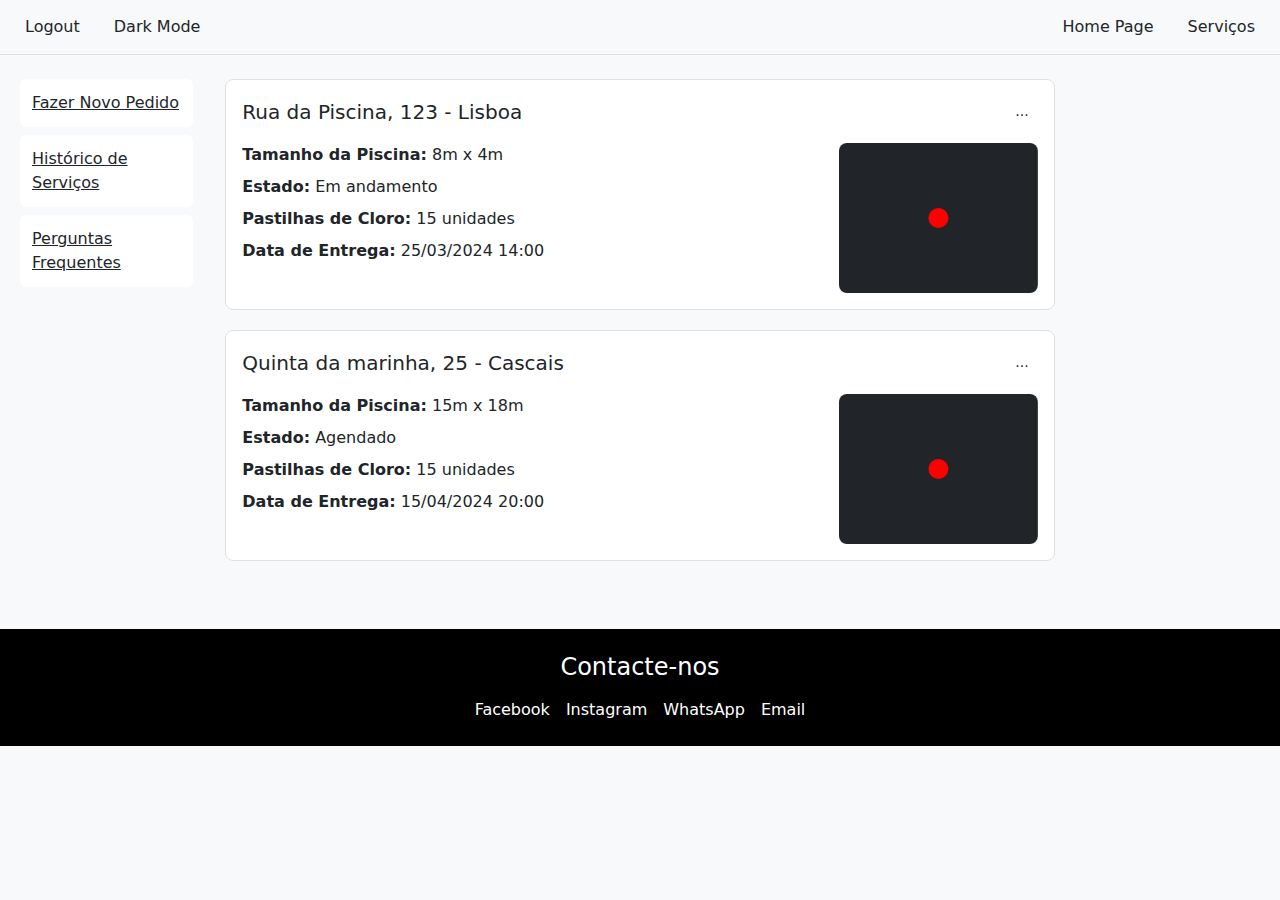
<file: dashboard.html>
<!DOCTYPE html>
<html lang="pt">
<head>
    <meta charset="UTF-8">
    <meta name="viewport" content="width=device-width, initial-scale=1.0">
    <title>Dashboard</title>
    <link href="https://cdn.jsdelivr.net/npm/bootstrap@5.1.3/dist/css/bootstrap.min.css" rel="stylesheet">
    <style>
        :root {
            --bg-light: #f8f9fa;
            --text-light: #212529;
            --bg-dark: #212529;
            --text-dark: #f8f9fa;
            --accent-color: #0d6efd;
        }

        body {
            background-color: var(--bg-light);
            color: var(--text-light);
            min-height: 100vh;
            transition: all 0.3s ease;
        }

        .dark-mode {
            background-color: var(--bg-dark) !important;
            color: var(--text-dark) !important;
        }

        .navbar {
            border-bottom: 1px solid rgba(0, 0, 0, 0.1);
        }

        .dark-mode .navbar {
            border-bottom-color: rgba(255, 255, 255, 0.1);
        }

        .service-card {
            background: white;
            border: 1px solid #dee2e6;
            border-radius: 8px;
            margin-bottom: 20px;
        }

        .dark-mode .service-card {
            background: #2d2d2d;
            border-color: #404040;
        }

        .menu-link {
            padding: 12px;
            border-radius: 6px;
            margin-bottom: 8px;
            transition: all 0.2s ease;
            background: white;
            color: var(--text-light) !important;
        }

        .dark-mode .menu-link {
            background: #2d2d2d;
            color: var(--text-dark) !important;
        }

        .menu-link:hover {
            background: var(--accent-color) !important;
            color: white !important;
            transform: translateX(5px);
        }

        footer {
            background: #000 !important;
            color: white !important;
            padding: 1.5rem 0;
            margin-top: auto;
        }

        .dark-mode footer {
            background: #111 !important;
        }

        .map-container svg {
            background: #e9ecef;
            border-radius: 6px;
        }

        .dark-mode .map-container svg {
            background: #404040;
        }

        .dropdown-menu {
            background: white;
            border: 1px solid #dee2e6;
        }

        .dark-mode .dropdown-menu {
            background: #2d2d2d;
            border-color: #404040;
            color: var(--text-dark);
        }

        .dropdown-item {
            color: var(--text-light);
        }

        .dark-mode .dropdown-item {
            color: var(--text-dark);
        }

        .dropdown-item:hover {
            background-color: var(--accent-color);
            color: white !important;
        }
    </style>
</head>
<body>
    <!-- Header -->
    <nav class="navbar navbar-expand-lg navbar-light bg-light">
        <div class="container-fluid">
            <button class="btn btn-outline-secundary me-2">Logout</button>
            <button class="btn btn-outline-secundary me-auto" id="darkModeToggle">Dark Mode</button>
            
            <div class="d-flex">
                <a href="home.html" class="btn btn-outline-secundary me-2">Home Page</a>
                <a href="srvcs.html" class="btn btn-outline-secundary">Serviços</a>
            </div>
        </div>
    </nav>

    <!-- Main Content -->
    <div class="container-fluid mt-4">
        <div class="row">
            <!-- Menu Lateral -->
            <div class="col-2">
                <div class="list-group px-2">
                    <a href="#" class="menu-link">Fazer Novo Pedido</a>
                    <a href="#" class="menu-link">Histórico de Serviços</a>
                    <a href="#" class="menu-link">Perguntas Frequentes</a>
                </div>
            </div>

            <!-- Lista de Pedidos -->
            <div class="col-8">
                <!-- Exemplo de Pedido -->
                <div class="service-card p-3">
                    <div class="d-flex justify-content-between align-items-center mb-3">
                        <h5 class="m-0">Rua da Piscina, 123 - Lisboa</h5>
                        <div class="dropdown">
                            <button class="btn btn-sm" type="button" data-bs-toggle="dropdown">...</button>
                            <ul class="dropdown-menu">
                                <li><a class="dropdown-item" href="#">Pedido Concluído</a></li>
                                <li><a class="dropdown-item" href="#">Reportar Problema</a></li>
                            </ul>
                        </div>
                    </div>
                    <div class="d-flex justify-content-between">
                        <div class="w-75">
                            <p class="mb-2"><strong>Tamanho da Piscina:</strong> 8m x 4m</p>
                            <p class="mb-2"><strong>Estado:</strong> Em andamento</p>
                            <p class="mb-2"><strong>Pastilhas de Cloro:</strong> 15 unidades</p>
                            <p class="mb-0"><strong>Data de Entrega:</strong> 25/03/2024 14:00</p>
                        </div>
                        <div class="map-container w-25">
                            <svg width="100%" height="100%">
                                <rect width="100%" height="100%" rx="8" fill="currentColor"/>
                                <circle cx="50%" cy="50%" r="10" fill="red"/>
                            </svg>
                        </div>
                    </div>
                </div>
                <div class="service-card p-3">
                    <div class="d-flex justify-content-between align-items-center mb-3">
                        <h5 class="m-0">Quinta da marinha, 25 - Cascais</h5>
                        <div class="dropdown">
                            <button class="btn btn-sm" type="button" data-bs-toggle="dropdown">...</button>
                            <ul class="dropdown-menu">
                                <li><a class="dropdown-item" href="#">Pedido Concluído</a></li>
                                <li><a class="dropdown-item" href="#">Reportar Problema</a></li>
                            </ul>
                        </div>
                    </div>
                    <div class="d-flex justify-content-between">
                        <div class="w-75">
                            <p class="mb-2"><strong>Tamanho da Piscina:</strong> 15m x 18m</p>
                            <p class="mb-2"><strong>Estado:</strong> Agendado</p>
                            <p class="mb-2"><strong>Pastilhas de Cloro:</strong> 15 unidades</p>
                            <p class="mb-0"><strong>Data de Entrega:</strong> 15/04/2024 20:00</p>
                        </div>
                        <div class="map-container w-25">
                            <svg width="100%" height="100%">
                                <rect width="100%" height="100%" rx="8" fill="currentColor"/>
                                <circle cx="50%" cy="50%" r="10" fill="red"/>
                            </svg>
                        </div>
                    </div>
                </div>
            </div>
        </div>
    </div>

    <!-- Footer -->
    <footer class="container-fluid mt-5">
        <div class="container text-center">
            <h4 class="mb-3">Contacte-nos</h4>
            <div class="d-flex justify-content-center gap-3 flex-wrap">
                <a href="#" class="text-white text-decoration-none">Facebook</a>
                <a href="https://www.instagram.com/hydrofly_tech/" class="text-white text-decoration-none">Instagram</a>
                <a href="#" class="text-white text-decoration-none">WhatsApp</a>
                <a href="hydrofly_tech@gmail.com" class="text-white text-decoration-none">Email</a>
            </div>
        </div>
    </footer>

    <script src="https://cdn.jsdelivr.net/npm/bootstrap@5.1.3/dist/js/bootstrap.bundle.min.js"></script>
    <script>
        const darkModeToggle = document.getElementById('darkModeToggle');
        const body = document.body;

        function toggleDarkMode() {
            body.classList.toggle('dark-mode');
            const isDark = body.classList.contains('dark-mode');
            darkModeToggle.textContent = isDark ? 'Light Mode' : 'Dark Mode';
            localStorage.setItem('theme', isDark ? 'dark' : 'light');
            
            // Atualizar botões
            document.querySelectorAll('.btn-outline-primary').forEach(btn => {
                btn.classList.toggle('btn-outline-light', isDark);
            });
        }

        // Verificar tema guardado
        const savedTheme = localStorage.getItem('theme');
        if (savedTheme === 'dark') toggleDarkMode();

        darkModeToggle.addEventListener('click', toggleDarkMode);
    </script>
</body>
</html>
</file>
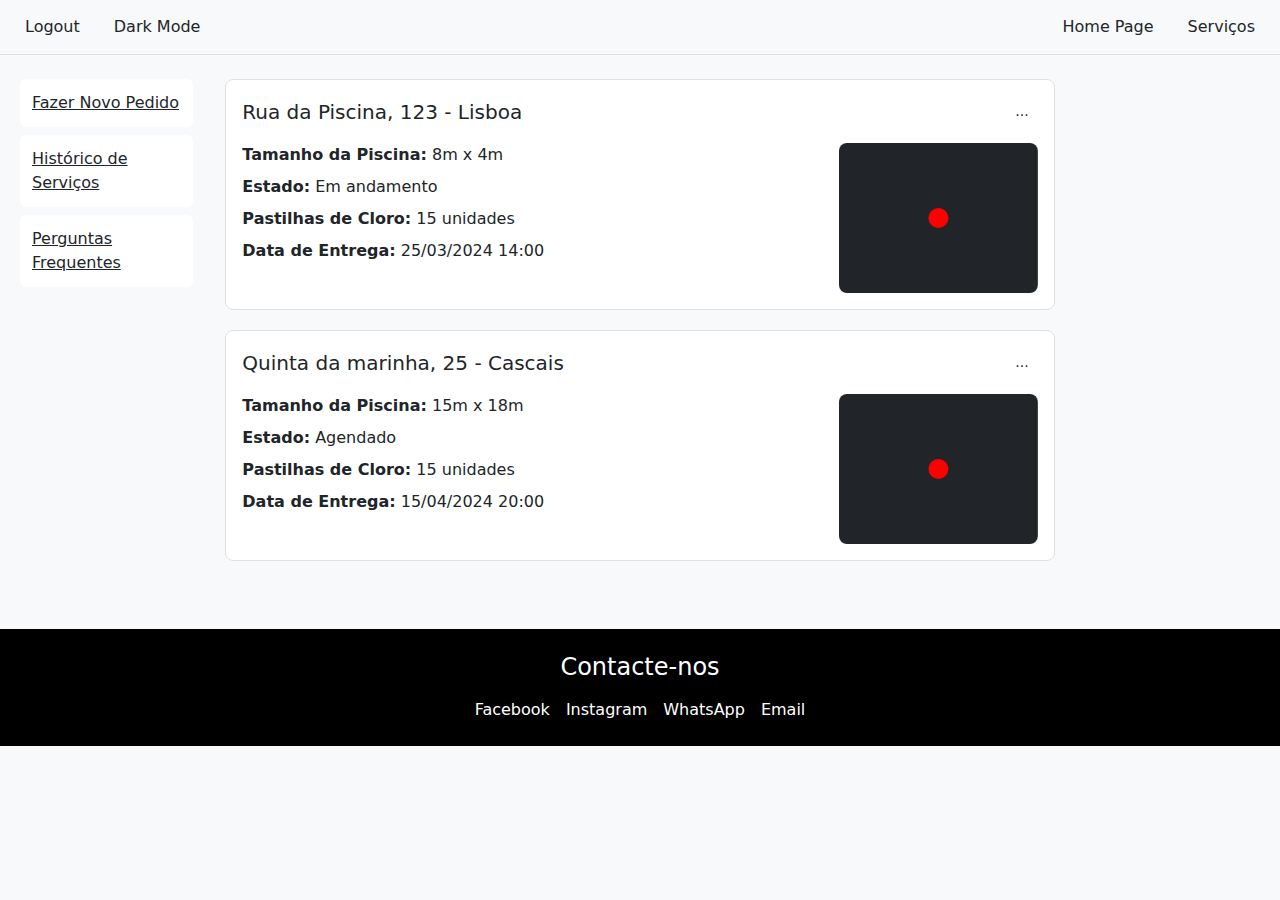
<file: dashboardconnected.html>
<!DOCTYPE html>
<html lang="pt">
<head>
    <meta charset="UTF-8">
    <meta name="viewport" content="width=device-width, initial-scale=1.0">
    <title>Dashboard</title>
    <link href="https://cdn.jsdelivr.net/npm/bootstrap@5.1.3/dist/css/bootstrap.min.css" rel="stylesheet">
    <style>
        :root {
            --bg-light: #f8f9fa;
            --text-light: #212529;
            --bg-dark: #212529;
            --text-dark: #f8f9fa;
            --accent-color: #0d6efd;
        }

        body {
            background-color: var(--bg-light);
            color: var(--text-light);
            min-height: 100vh;
            transition: all 0.3s ease;
        }

        .dark-mode {
            background-color: var(--bg-dark) !important;
            color: var(--text-dark) !important;
        }

        .navbar {
            border-bottom: 1px solid rgba(0, 0, 0, 0.1);
        }

        .dark-mode .navbar {
            border-bottom-color: rgba(255, 255, 255, 0.1);
        }

        .service-card {
            background: white;
            border: 1px solid #dee2e6;
            border-radius: 8px;
            margin-bottom: 20px;
        }

        .dark-mode .service-card {
            background: #2d2d2d;
            border-color: #404040;
        }

        .menu-link {
            padding: 12px;
            border-radius: 6px;
            margin-bottom: 8px;
            transition: all 0.2s ease;
            background: white;
            color: var(--text-light) !important;
        }

        .dark-mode .menu-link {
            background: #2d2d2d;
            color: var(--text-dark) !important;
        }

        .menu-link:hover {
            background: var(--accent-color) !important;
            color: white !important;
            transform: translateX(5px);
        }

        footer {
            background: #000 !important;
            color: white !important;
            padding: 1.5rem 0;
            margin-top: auto;
        }

        .dark-mode footer {
            background: #111 !important;
        }

        .map-container svg {
            background: #e9ecef;
            border-radius: 6px;
        }

        .dark-mode .map-container svg {
            background: #404040;
        }

        .dropdown-menu {
            background: white;
            border: 1px solid #dee2e6;
        }

        .dark-mode .dropdown-menu {
            background: #2d2d2d;
            border-color: #404040;
            color: var(--text-dark);
        }

        .dropdown-item {
            color: var(--text-light);
        }

        .dark-mode .dropdown-item {
            color: var(--text-dark);
        }

        .dropdown-item:hover {
            background-color: var(--accent-color);
            color: white !important;
        }
    </style>
</head>
<body>
    <!-- Header -->
    <nav class="navbar navbar-expand-lg navbar-light bg-light">
        <div class="container-fluid">
            <button class="btn btn-outline-secundary me-2">Logout</button>
            <button class="btn btn-outline-secundary me-auto" id="darkModeToggle">Dark Mode</button>
            
            <div class="d-flex">
                <a href="home.html" class="btn btn-outline-secundary me-2">Home Page</a>
                <a href="srvcs.html" class="btn btn-outline-secundary">Serviços</a>
            </div>
        </div>
    </nav>

    <!-- Main Content -->
    <div class="container-fluid mt-4">
        <div class="row">
            <!-- Menu Lateral -->
            <div class="col-2">
                <div class="list-group px-2">
                    <a href="#" class="menu-link">Fazer Novo Pedido</a>
                    <a href="#" class="menu-link">Histórico de Serviços</a>
                    <a href="#" class="menu-link">Perguntas Frequentes</a>
                </div>
            </div>

            <!-- Lista de Pedidos -->
            <div class="col-8">
                <!-- Exemplo de Pedido -->
                <div class="service-card p-3">
                    <div class="d-flex justify-content-between align-items-center mb-3">
                        <h5 class="m-0">Rua da Piscina, 123 - Lisboa</h5>
                        <div class="dropdown">
                            <button class="btn btn-sm" type="button" data-bs-toggle="dropdown">...</button>
                            <ul class="dropdown-menu">
                                <li><a class="dropdown-item" href="#">Pedido Concluído</a></li>
                                <li><a class="dropdown-item" href="#">Reportar Problema</a></li>
                            </ul>
                        </div>
                    </div>
                    <div class="d-flex justify-content-between">
                        <div class="w-75">
                            <p class="mb-2"><strong>Tamanho da Piscina:</strong> 8m x 4m</p>
                            <p class="mb-2"><strong>Estado:</strong> Em andamento</p>
                            <p class="mb-2"><strong>Pastilhas de Cloro:</strong> 15 unidades</p>
                            <p class="mb-0"><strong>Data de Entrega:</strong> 25/03/2024 14:00</p>
                        </div>
                        <div class="map-container w-25">
                            <svg width="100%" height="100%">
                                <rect width="100%" height="100%" rx="8" fill="currentColor"/>
                                <circle cx="50%" cy="50%" r="10" fill="red"/>
                            </svg>
                        </div>
                    </div>
                </div>
                <div class="service-card p-3">
                    <div class="d-flex justify-content-between align-items-center mb-3">
                        <h5 class="m-0">Quinta da marinha, 25 - Cascais</h5>
                        <div class="dropdown">
                            <button class="btn btn-sm" type="button" data-bs-toggle="dropdown">...</button>
                            <ul class="dropdown-menu">
                                <li><a class="dropdown-item" href="#">Pedido Concluído</a></li>
                                <li><a class="dropdown-item" href="#">Reportar Problema</a></li>
                            </ul>
                        </div>
                    </div>
                    <div class="d-flex justify-content-between">
                        <div class="w-75">
                            <p class="mb-2"><strong>Tamanho da Piscina:</strong> 15m x 18m</p>
                            <p class="mb-2"><strong>Estado:</strong> Agendado</p>
                            <p class="mb-2"><strong>Pastilhas de Cloro:</strong> 15 unidades</p>
                            <p class="mb-0"><strong>Data de Entrega:</strong> 15/04/2024 20:00</p>
                        </div>
                        <div class="map-container w-25">
                            <svg width="100%" height="100%">
                                <rect width="100%" height="100%" rx="8" fill="currentColor"/>
                                <circle cx="50%" cy="50%" r="10" fill="red"/>
                            </svg>
                        </div>
                    </div>
                </div>
            </div>
        </div>
    </div>

    <!-- Footer -->
    <footer class="container-fluid mt-5">
        <div class="container text-center">
            <h4 class="mb-3">Contacte-nos</h4>
            <div class="d-flex justify-content-center gap-3 flex-wrap">
                <a href="#" class="text-white text-decoration-none">Facebook</a>
                <a href="https://www.instagram.com/hydrofly_tech/" class="text-white text-decoration-none">Instagram</a>
                <a href="#" class="text-white text-decoration-none">WhatsApp</a>
                <a href="hydrofly_tech@gmail.com" class="text-white text-decoration-none">Email</a>
            </div>
        </div>
    </footer>

    <script src="https://cdn.jsdelivr.net/npm/bootstrap@5.1.3/dist/js/bootstrap.bundle.min.js"></script>
    <script>
        const darkModeToggle = document.getElementById('darkModeToggle');
        const body = document.body;

        function toggleDarkMode() {
            body.classList.toggle('dark-mode');
            const isDark = body.classList.contains('dark-mode');
            darkModeToggle.textContent = isDark ? 'Light Mode' : 'Dark Mode';
            localStorage.setItem('theme', isDark ? 'dark' : 'light');
            
            // Atualizar botões
            document.querySelectorAll('.btn-outline-primary').forEach(btn => {
                btn.classList.toggle('btn-outline-light', isDark);
            });
        }

        // Verificar tema guardado
        const savedTheme = localStorage.getItem('theme');
        if (savedTheme === 'dark') toggleDarkMode();

        darkModeToggle.addEventListener('click', toggleDarkMode);
    </script>
</body>
</html>
</file>
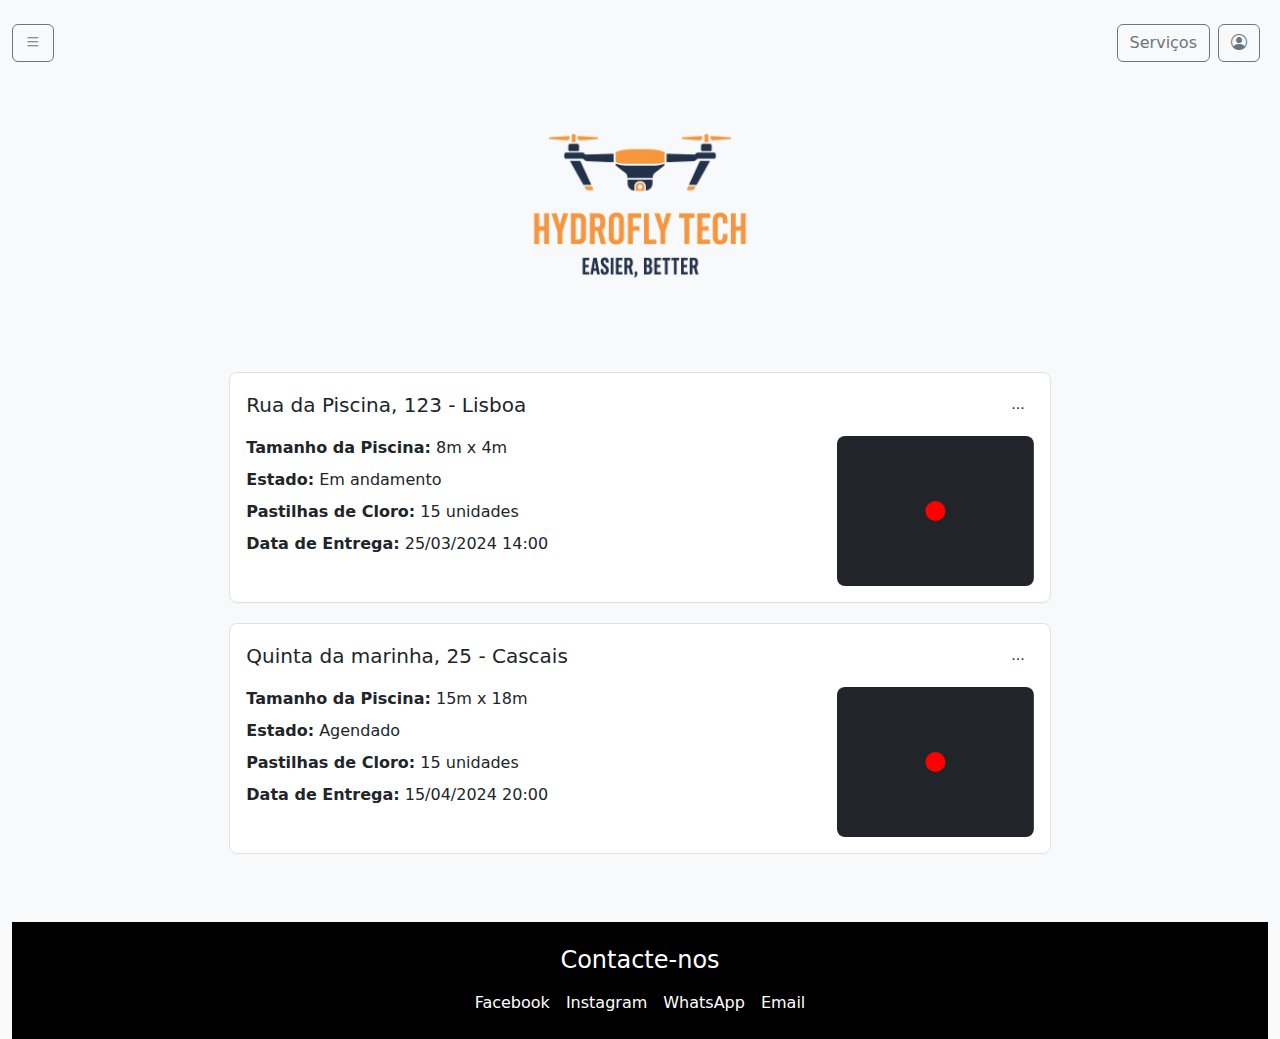
<file: Homepage.html>
<!DOCTYPE html>
<html lang="pt">
<head>
    <meta charset="UTF-8">
    <meta name="viewport" content="width=device-width, initial-scale=1.0">
    <title>Home Page</title>
    <link href="https://cdn.jsdelivr.net/npm/bootstrap@5.1.3/dist/css/bootstrap.min.css" rel="stylesheet">
    <link href="https://cdn.jsdelivr.net/npm/bootstrap-icons/font/bootstrap-icons.css" rel="stylesheet">


    <style>
        :root {
            --bg-light: #f8f9fa;
            --text-light: #212529;
            --bg-dark: #212529;
            --text-dark: #f8f9fa;
            --accent-color: #0d6efd;
        }

        body {
            background-color: var(--bg-light);
            color: var(--text-light);
            min-height: 100vh;
            transition: all 0.3s ease;
        }

        .dark-mode {
            background-color: var(--bg-dark) !important;
            color: var(--text-dark) !important;
        }

        .navbar {
            border-bottom: 1px solid rgba(0, 0, 0, 0.1);
        }

        .dark-mode .navbar {
            border-bottom-color: rgba(255, 255, 255, 0.1);
        }

        .service-card {
            background: white;
            border: 1px solid #dee2e6;
            border-radius: 8px;
            margin-bottom: 20px;
        }

        .dark-mode .service-card {
            background: #2d2d2d;
            border-color: #404040;
        }

        .menu-link {
            padding: 12px;
            border-radius: 6px;
            margin-bottom: 8px;
            transition: all 0.2s ease;
            background: white;
            color: var(--text-light) !important;
        }

        .dark-mode .menu-link {
            background: #2d2d2d;
            color: var(--text-dark) !important;
        }

        .menu-link:hover {
            background: var(--accent-color) !important;
            color: white !important;
            transform: translateX(5px);
        }

        footer {
            background: #000 !important;
            color: white !important;
            padding: 1.5rem 0;
            margin-top: auto;
        }

        .dark-mode footer {
            background: #111 !important;
        }

        .map-container svg {
            background: #e9ecef;
            border-radius: 6px;
        }

        .dark-mode .map-container svg {
            background: #404040;
        }

        .dropdown-menu {
            background: white;
            border: 1px solid #dee2e6;
        }

        .dark-mode .dropdown-menu {
            background: #2d2d2d;
            border-color: #404040;
            color: var(--text-dark);
        }

        .dropdown-item {
            color: var(--text-light);
        }

        .dark-mode .dropdown-item {
            color: var(--text-dark);
        }

        .dropdown-item:hover {
            background-color: var(--accent-color);
            color: white !important;
        }

        /* Center the image and title */
        .image-container {
         text-align: center;
         margin-top: 20px;
        }

          /* Resize the image */
        .image-container img {
           width: 250px; /* Adjust width as needed */
           height: auto; /* Maintain aspect ratio */
        }
   
    </style>
</head>
<body>
 <!-- Header -->
<div class="container-fluid mt-4">
    <div class="d-flex justify-content-between align-items-center">
        <!-- Dropdown Menu (Left) -->
        <div class="dropdown">
            <button class="btn btn-outline-secondary me-2" type="button" id="dropdownMenuButton" data-bs-toggle="dropdown" aria-expanded="false">
                <i class="bi bi-list"></i>
            </button>
            <ul class="dropdown-menu" aria-labelledby="dropdownMenuButton">
                <li><a class="dropdown-item" href="#"><i class="bi bi-cart"></i> Fazer Novo Pedido</a></li>
                <li><a class="dropdown-item" href="#"><i class="bi bi-clock-history"></i> Histórico</a></li>
                <li><a class="dropdown-item" href="#"><i class="bi bi-question-circle"></i> Perguntas Frequentes</a></li>
            </ul>
        </div>

        <!-- Serviços Button (Right) -->
        <div class="d-flex gap-2">
        <a href="srvcs.html" class="btn btn-outline-secondary">Serviços</a>
        <div class="dropdown">
            <button class="btn btn-outline-secondary me-2" type="button" id="dropdownMenuButton" data-bs-toggle="dropdown" aria-expanded="false">
                <i class="bi bi-person-circle"></i>
            </button>
            <ul class="dropdown-menu" aria-labelledby="dropdownMenuButton">
                <li><button class="dropdown-item" id="darkModeToggle"><i class="bi bi-circle-half"></i> Dark Mode</button></li>
                <li><a class="dropdown-item" href="#"><i class="bi bi-arrow-bar-right"></i> Log Out</a></li>
            </ul>
        </div>
    </div>
</div>

    <!-- Main Content -->
   
    <div class="image-container">
        <img src="logotipo_drone.png" alt="HydroFly Tech Logo" class="img-fluid mb-3">
    </div>       
    <!-- Lista de Pedidos -->
     <div class="container-fluid mt-4">
        <div class="d-flex justify-content-center">
             <div class="col-8">
                <!-- Exemplo de Pedido -->
                <div class="service-card p-3">
                    <div class="d-flex justify-content-between align-items-center mb-3">
                        <h5 class="m-0">Rua da Piscina, 123 - Lisboa</h5>
                        <div class="dropdown">
                            <button class="btn btn-sm" type="button" data-bs-toggle="dropdown">...</button>
                            <ul class="dropdown-menu">
                                <li><a class="dropdown-item" href="#">Pedido Concluído</a></li>
                                <li><a class="dropdown-item" href="#">Reportar Problema</a></li>
                            </ul>
                        </div>
                    </div>
                    <div class="d-flex justify-content-between">
                        <div class="w-75">
                            <p class="mb-2"><strong>Tamanho da Piscina:</strong> 8m x 4m</p>
                            <p class="mb-2"><strong>Estado:</strong> Em andamento</p>
                            <p class="mb-2"><strong>Pastilhas de Cloro:</strong> 15 unidades</p>
                            <p class="mb-0"><strong>Data de Entrega:</strong> 25/03/2024 14:00</p>
                        </div>
                        <div class="map-container w-25">
                            <svg width="100%" height="100%">
                                <rect width="100%" height="100%" rx="8" fill="currentColor"/>
                                <circle cx="50%" cy="50%" r="10" fill="red"/>
                            </svg>
                        </div>
                    </div>
                </div>
                <div class="service-card p-3">
                    <div class="d-flex justify-content-between align-items-center mb-3">
                        <h5 class="m-0">Quinta da marinha, 25 - Cascais</h5>
                        <div class="dropdown">
                            <button class="btn btn-sm" type="button" data-bs-toggle="dropdown">...</button>
                            <ul class="dropdown-menu">
                                <li><a class="dropdown-item" href="#">Pedido Concluído</a></li>
                                <li><a class="dropdown-item" href="#">Reportar Problema</a></li>
                            </ul>
                        </div>
                    </div>
                    <div class="d-flex justify-content-between">
                        <div class="w-75">
                            <p class="mb-2"><strong>Tamanho da Piscina:</strong> 15m x 18m</p>
                            <p class="mb-2"><strong>Estado:</strong> Agendado</p>
                            <p class="mb-2"><strong>Pastilhas de Cloro:</strong> 15 unidades</p>
                            <p class="mb-0"><strong>Data de Entrega:</strong> 15/04/2024 20:00</p>
                        </div>
                        <div class="map-container w-25">
                            <svg width="100%" height="100%">
                                <rect width="100%" height="100%" rx="8" fill="currentColor"/>
                                <circle cx="50%" cy="50%" r="10" fill="red"/>
                            </svg>
                        </div>
                    </div>
                </div>
            </div>
        </div>
    </div>

    <!-- Footer -->
    <footer class="container-fluid mt-5">
        <div class="container text-center">
            <h4 class="mb-3">Contacte-nos</h4>
            <div class="d-flex justify-content-center gap-3 flex-wrap">
                <a href="#" class="text-white text-decoration-none">Facebook</a>
                <a href="https://www.instagram.com/hydrofly_tech/" class="text-white text-decoration-none">Instagram</a>
                <a href="#" class="text-white text-decoration-none">WhatsApp</a>
                <a href="hydrofly_tech@gmail.com" class="text-white text-decoration-none">Email</a>
            </div>
        </div>
    </footer>

    <script src="https://cdn.jsdelivr.net/npm/bootstrap@5.1.3/dist/js/bootstrap.bundle.min.js"></script>
    <script>
        const darkModeToggle = document.getElementById('darkModeToggle');
        const body = document.body;

        function toggleDarkMode() {
            body.classList.toggle('dark-mode');
            const isDark = body.classList.contains('dark-mode');
            darkModeToggle.textContent = isDark ? 'Light Mode' : 'Dark Mode';
            localStorage.setItem('theme', isDark ? 'dark' : 'light');
            
            // Atualizar botões
            document.querySelectorAll('.btn-outline-primary').forEach(btn => {
                btn.classList.toggle('btn-outline-light', isDark);
            });
        }

        // Verificar tema guardado
        const savedTheme = localStorage.getItem('theme');
        if (savedTheme === 'dark') toggleDarkMode();

        darkModeToggle.addEventListener('click', toggleDarkMode);
    </script>
</body>
</html>
</file>
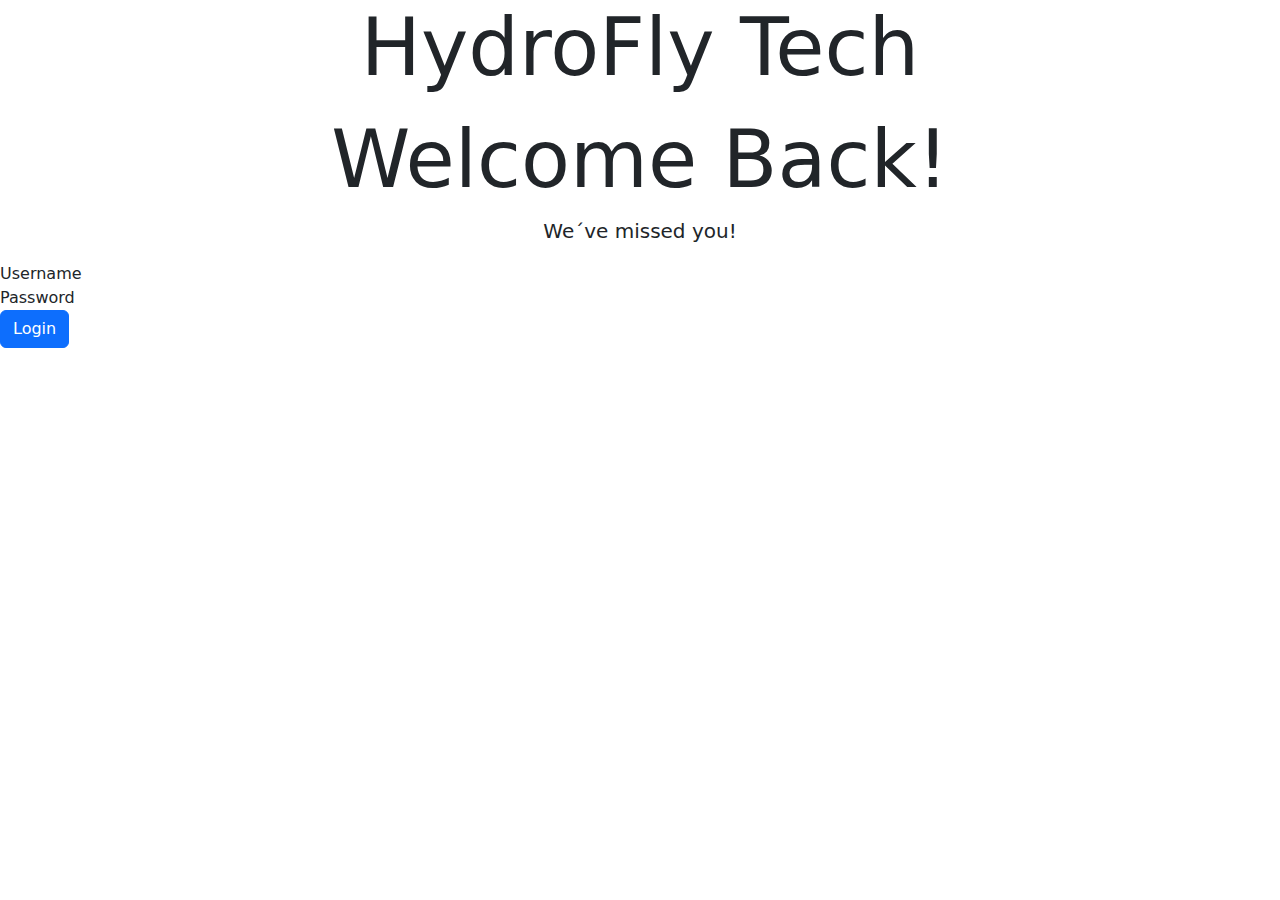
<file: login.html>
<html lang="en">
<head>
    <meta charset="UTF-8">
    <meta name="viewport" content="width=device-width, initial-scale=1.0">
    <link href="https://cdn.jsdelivr.net/npm/bootstrap@5.3.3/dist/css/bootstrap.min.css" rel="stylesheet" integrity="sha384-QWTKZyjpPEjISv5WaRU9OFeRpok6YctnYmDr5pNlyT2bRjXh0JMhjY6hW+ALEwIH" crossorigin="anonymous">
    <title>Login Page</title>

</head>
<header>
    <h1 class="display-1 text-center">HydroFly Tech</h1>
</header>
<body>

    <div class="mx-5 mt-3">
        <h2 class="display-1 text-center">Welcome Back!</h2>
        <p class="lead text-center">We´ve missed you!</p>
    </div>
    <section>
        <div class="input">Username</div>
        <div class="input">Password</div>
        <a class="btn btn-primary" href="#" role="button">Login</a>
    </section>


    <script src="https://cdn.jsdelivr.net/npm/bootstrap@5.3.3/dist/js/bootstrap.bundle.min.js" integrity="sha384-YvpcrYf0tY3lHB60NNkmXc5s9fDVZLESaAA55NDzOxhy9GkcIdslK1eN7N6jIeHz" crossorigin="anonymous">
    </script>
</body>
</html>
</file>
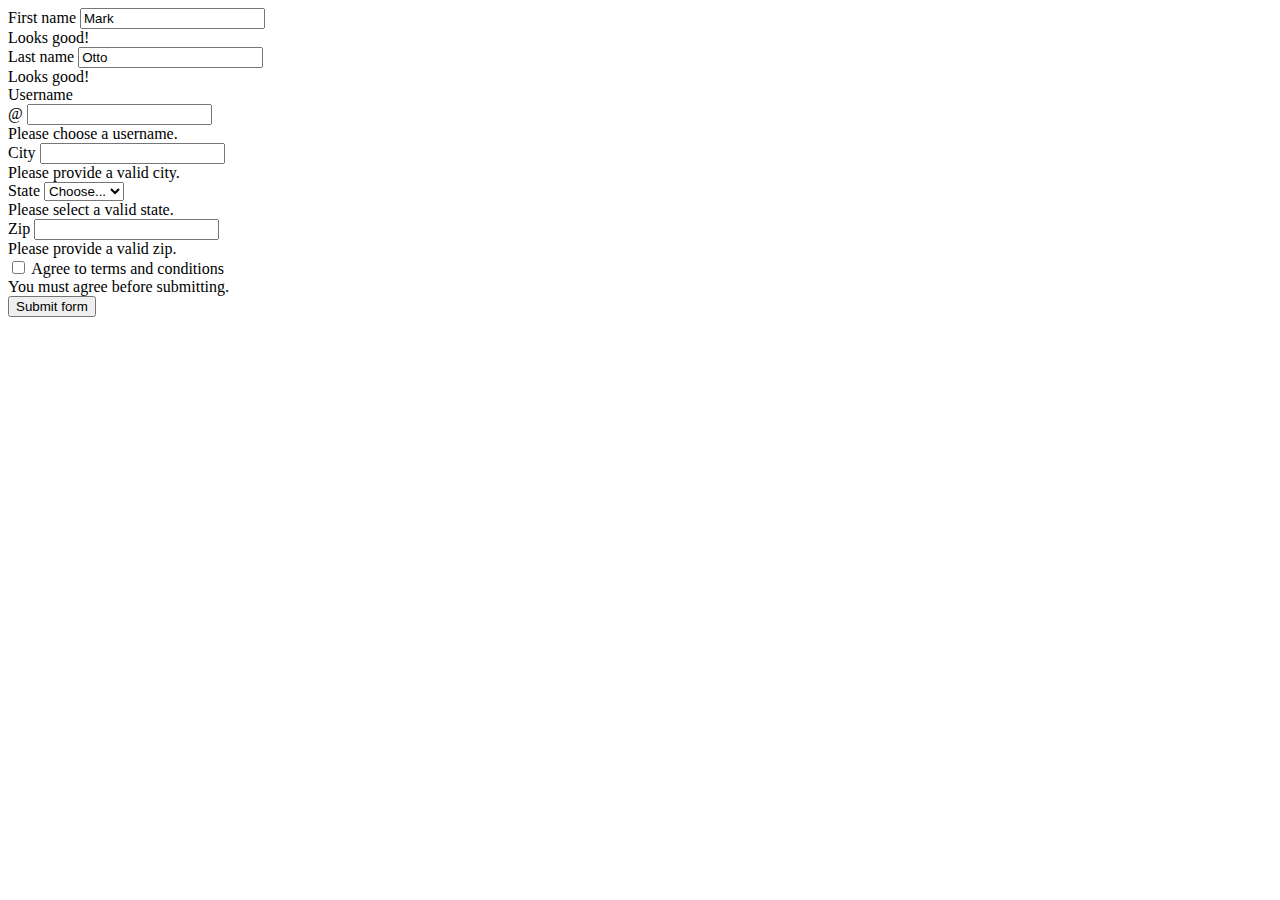
<file: signIn.html>
<html lang="en">
<head>
    <meta charset="UTF-8">
    <meta name="viewport" content="width=device-width, initial-scale=1.0">
    <title>Document</title>
</head>
<body>
    <div class="container my-5">
        <form class="row g-3 needs-validation" novalidate>
            <div class="col-md-4">
            <label for="validationCustom01" class="form-label">First name</label>
            <input type="text" class="form-control" id="validationCustom01" value="Mark" required>
            <div class="valid-feedback">
                Looks good!
            </div>
            </div>
            <div class="col-md-4">
            <label for="validationCustom02" class="form-label">Last name</label>
            <input type="text" class="form-control" id="validationCustom02" value="Otto" required>
            <div class="valid-feedback">
                Looks good!
            </div>
            </div>
            <div class="col-md-4">
            <label for="validationCustomUsername" class="form-label">Username</label>
            <div class="input-group has-validation">
                <span class="input-group-text" id="inputGroupPrepend">@</span>
                <input type="text" class="form-control" id="validationCustomUsername" aria-describedby="inputGroupPrepend" required>
                <div class="invalid-feedback">
                Please choose a username.
                </div>
            </div>
            </div>
            <div class="col-md-6">
            <label for="validationCustom03" class="form-label">City</label>
            <input type="text" class="form-control" id="validationCustom03" required>
            <div class="invalid-feedback">
                Please provide a valid city.
            </div>
            </div>
            <div class="col-md-3">
            <label for="validationCustom04" class="form-label">State</label>
            <select class="form-select" id="validationCustom04" required>
                <option selected disabled value="">Choose...</option>
                <option>...</option>
            </select>
            <div class="invalid-feedback">
                Please select a valid state.
            </div>
            </div>
            <div class="col-md-3">
            <label for="validationCustom05" class="form-label">Zip</label>
            <input type="text" class="form-control" id="validationCustom05" required>
            <div class="invalid-feedback">
                Please provide a valid zip.
            </div>
            </div>
            <div class="col-12">
            <div class="form-check">
                <input class="form-check-input" type="checkbox" value="" id="invalidCheck" required>
                <label class="form-check-label" for="invalidCheck">
                Agree to terms and conditions
                </label>
                <div class="invalid-feedback">
                You must agree before submitting.
                </div>
            </div>
            </div>
            <div class="col-12">
            <button class="btn btn-primary" type="submit">Submit form</button>
    </div>
      </form>
      <script type="text/javascript">
        (() => {
      'use strict'

      // Fetch all the forms we want to apply custom Bootstrap validation styles to
      const forms = document.querySelectorAll('.needs-validation')
    
      // Loop over them and prevent submission
      Array.from(forms).forEach(form => {
        form.addEventListener('submit', event => {
          if (!form.checkValidity()) {
            event.preventDefault()
            event.stopPropagation()
          }
    
          form.classList.add('was-validated')
        }, false)
      })
    })()

    </script>
    </div>
</body>
</html>
</file>
